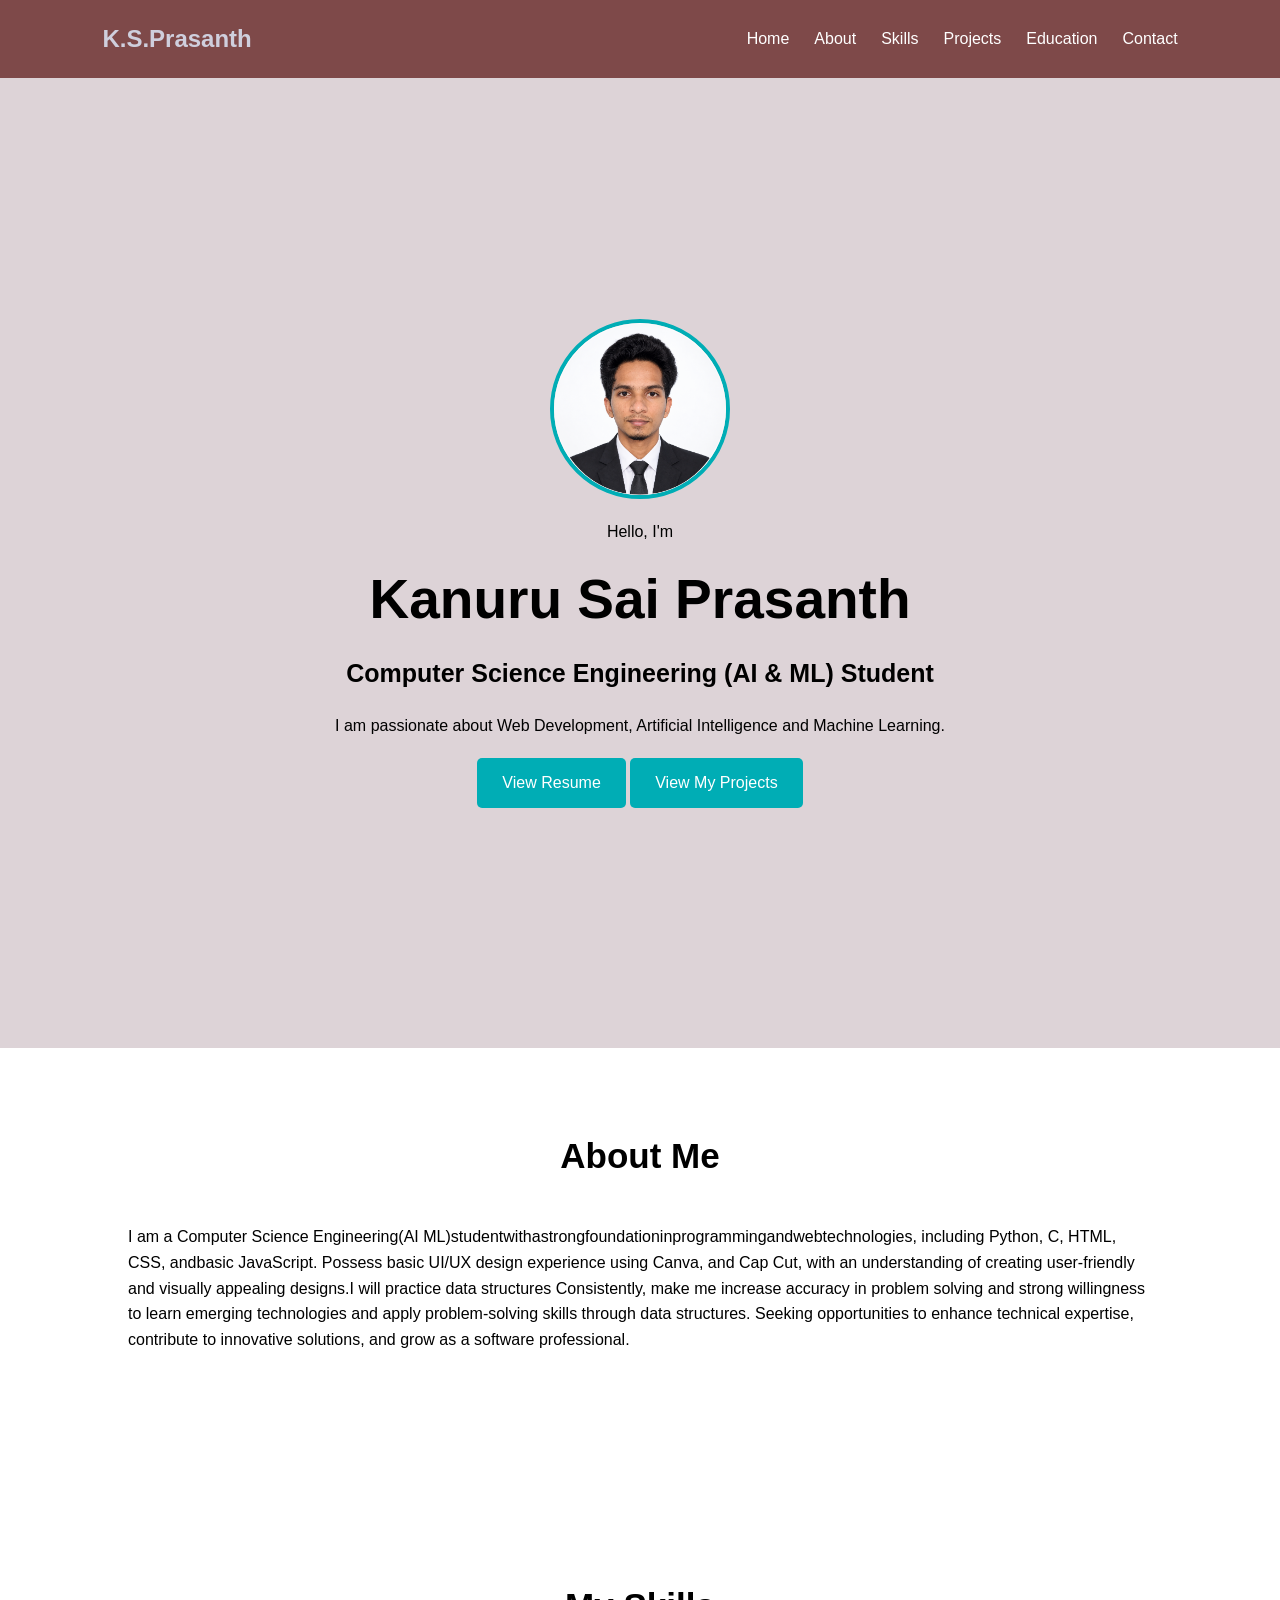
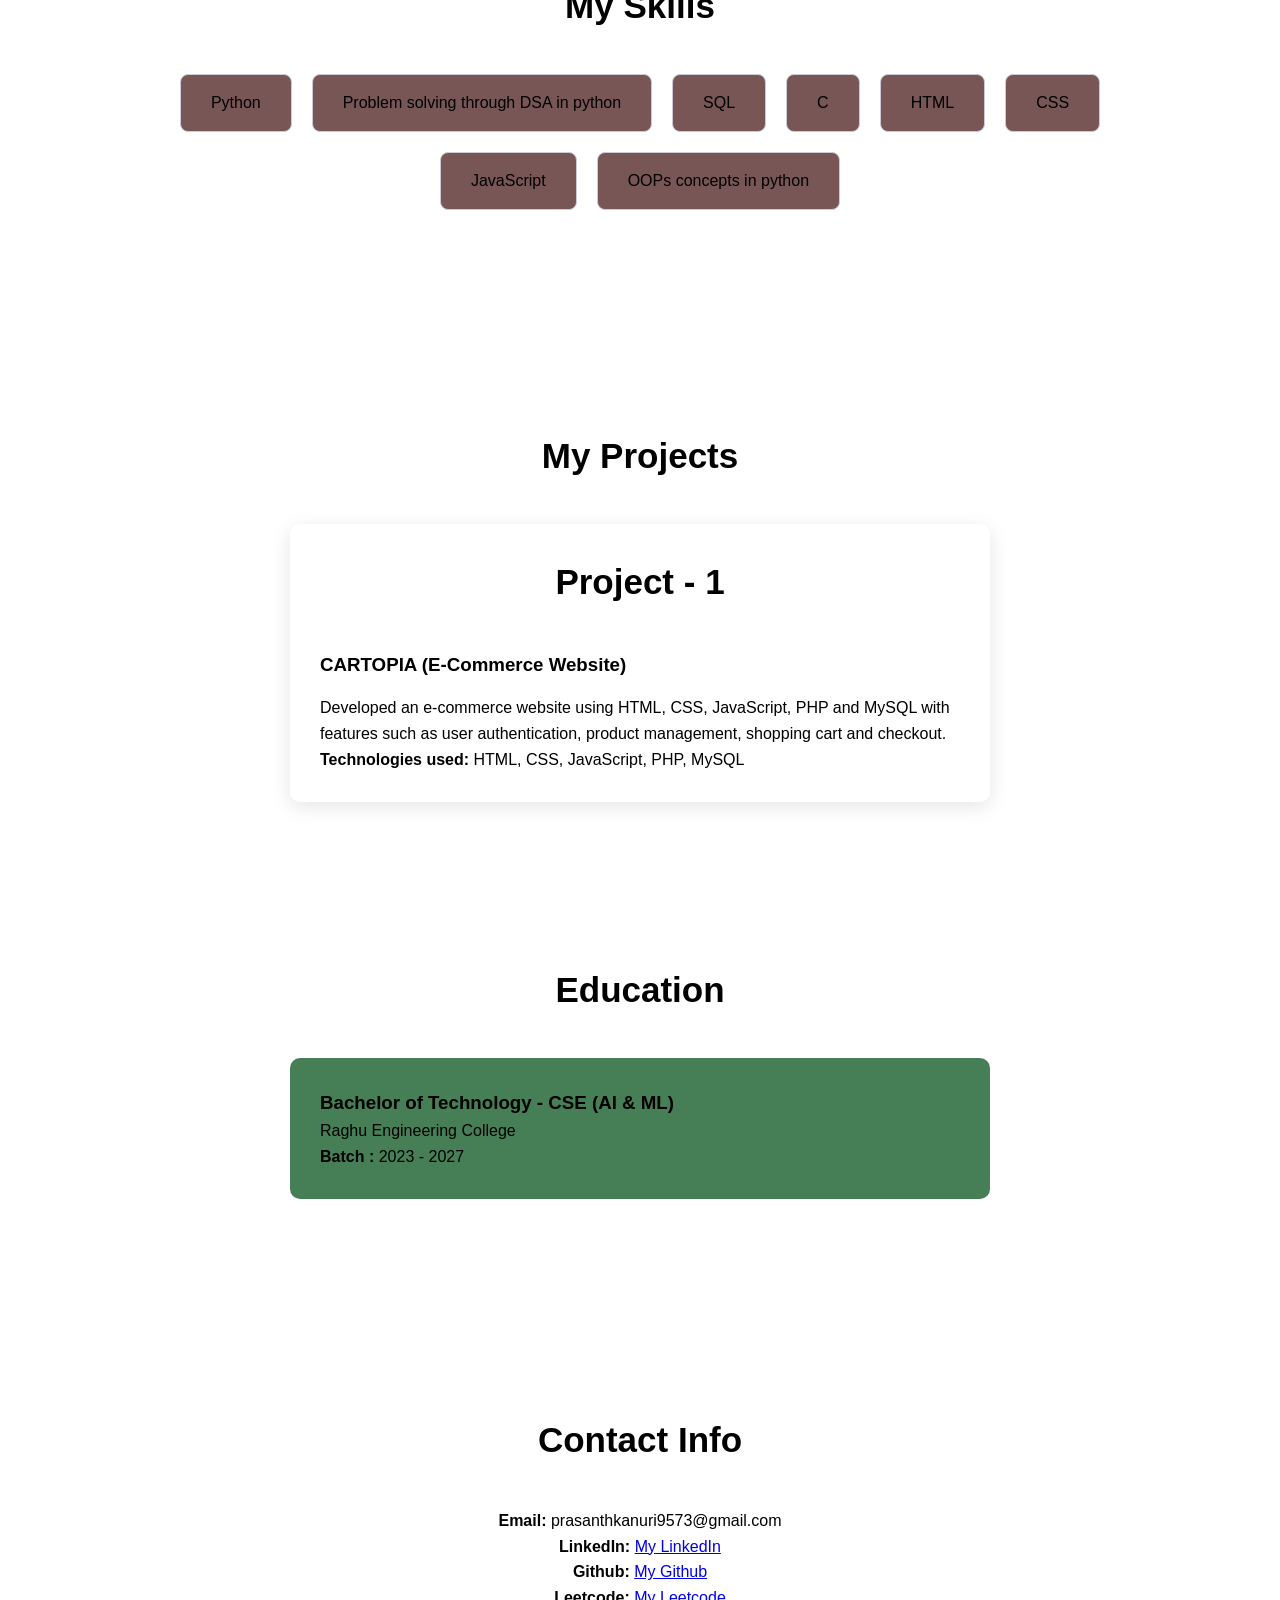
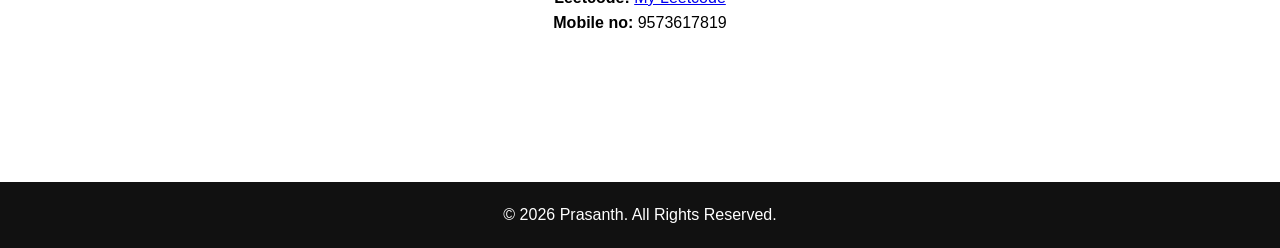
<file: index.html>
<!DOCTYPE html>
<html lang="en">

<head>
    <meta charset="UTF-8">
    <meta name="viewport" content="width=device-width, initial-scale=1.0">

    <title>Prasanth's Portfolio</title>

    <link rel="stylesheet" href="style.css">
</head>

<body>

    <!-- Navigation Bar -->
    <nav>
        <div class="logo">
            K.S.Prasanth
        </div>

        <div class="nav-links">
            <a href="#home">Home</a>
            <a href="#about">About</a>
            <a href="#skills">Skills</a>
            <a href="#projects">Projects</a>
            <a href="#education">Education</a>
            <a href="#contact">Contact</a>
        </div>
    </nav>


    <!-- Home Section -->
    <section id="home">

        <section id="home">

    <div class="home-content">

        <div class="profile-image">
            <img src="images/profile.png" alt="Prasanth">
        </div>

        <p>Hello, I'm</p>

        <h1>Kanuru Sai Prasanth</h1>

        <h2>Computer Science Engineering (AI & ML) Student</h2>

        <p>
            I am passionate about Web Development,
            Artificial Intelligence and Machine Learning.
        </p>
       <a href="#resume.pdf" class="btn">
           View Resume</a>
</a>

        <a href="#projects" class="btn">
            View My Projects
        </a>

    </div>

</section>

    </section>


    <!-- About Section -->
    <section id="about">

        <h2>About Me</h2>

        <p>
            I am a Computer Science Engineering(AI ML)studentwithastrongfoundationinprogrammingandwebtechnologies,
including Python, C, HTML, CSS, andbasic JavaScript. Possess basic UI/UX design experience using Canva, and Cap Cut, with
an understanding of creating user-friendly and visually appealing designs.I will practice data structures Consistently, make me
increase accuracy in problem solving and strong willingness to learn emerging technologies and apply problem-solving skills
through data structures. Seeking opportunities to enhance technical expertise, contribute to innovative solutions, and grow as
a software professional.
        </p>


    </section>


    <!-- Skills Section -->
    <section id="skills">

        <h2>My Skills</h2>

        <div class="skills-container">

            <div class="skill">
                Python
            </div>

            <div class="skill">
                Problem solving through DSA in python
            </div>

            <div class="skill">
                SQL
            </div>

            <div class="skill">
                C
            </div>

            <div class="skill">
                HTML
            </div>

            <div class="skill">
                CSS
            </div>

            <div class="skill">
                JavaScript
            </div>
            <div class="skill">
                OOPs concepts in python
            </div>

        </div>

    </section>


    <!-- Projects Section -->
    <section id="projects">

        <h2>My Projects</h2>

        <div class="project-card">
            <h2>Project - 1</h2>
            <h3>CARTOPIA (E-Commerce Website)</h3>

            <p>
                Developed an e-commerce website using HTML, CSS,
                JavaScript, PHP and MySQL with features such as
                user authentication, product management,
                shopping cart and checkout.
            </p>

            <p>
                <strong>Technologies used:</strong>
                HTML, CSS, JavaScript, PHP, MySQL
            </p>
        </div>


    </section>


    <!-- Education Section -->
    <section id="education">

        <h2>Education</h2>

        <div class="education-card">

            <h3>Bachelor of Technology - CSE (AI & ML)</h3>

            <p>
                Raghu Engineering College
            </p>

            <p>
                <strong>Batch :</strong> 2023 - 2027
            </p>

        </div>

    </section>


    <!-- Contact Section -->
    <section id="contact">

        <h2>Contact Info</h2>

        <p>
            <strong>Email:</strong> prasanthkanuri9573@gmail.com
        </p>

        <p>
    <strong>LinkedIn:</strong>
    <a href="https://www.linkedin.com/in/k-s-prashanth-95699b336" target="_blank">
        My LinkedIn
    </a>
</p>

        <p>
    <strong>Github:</strong>
    <a href="https://github.com/prasanthkanuri07" target="_blank">
        My Github
    </a>
</p>

        <p>
    <strong>Leetcode:</strong>
    <a href="https://leetcode.com/u/K-S-Prasanth/" target="_blank">
        My Leetcode
    </a>
</p>

        <p>
    <strong>Mobile no:</strong>
    9573617819
</p>

    </section>


    <footer>

        <p>
            © 2026 Prasanth. All Rights Reserved.
        </p>

    </footer>


    <script src="script.js"></script>

</body>

</html>
</file>
<file: style.css>
* {
    margin: 0;
    padding: 0;
    box-sizing: border-box;
}

html {
    scroll-behavior: smooth;
}

body {
    font-family: Arial, sans-serif;
    line-height: 1.6;
}


/* Navigation */

nav {
    display: flex;
    justify-content: space-between;
    align-items: center;

    padding: 20px 8%;

    background-color: #7e4949;

    color: rgb(207, 207, 221);

    position: sticky;
    top: 0;

    z-index: 1000;
}

.logo {
    font-size: 24px;
    font-weight: bold;
}

.nav-links {
    display: flex;
    gap: 25px;
}

.nav-links a {
    color: white;
    text-decoration: none;
}

.nav-links a:hover {
    color: #00adb5;
}


/* Home */

#home {
    min-height: 90vh;

    display: flex;
    justify-content: center;
    align-items: center;

    text-align: center;

    background-color: #ddd3d7;
}

.home-content h1 {
    font-size: 55px;
    margin: 10px 0;
}

.home-content h2 {
    font-size: 25px;
    margin-bottom: 20px;
}

.btn {
    display: inline-block;

    margin-top: 20px;

    padding: 12px 25px;

    background-color: #00adb5;

    color: white;

    text-decoration: none;

    border-radius: 5px;
}


/* Sections */

section {
    padding: 80px 10%;

    min-height: 50vh;
}

section h2 {
    text-align: center;

    margin-bottom: 40px;

    font-size: 35px;
}


/* Skills */

.skills-container {
    display: flex;

    justify-content: center;

    flex-wrap: wrap;

    gap: 20px;
}

.skill {
    padding: 15px 30px;

    border: 1px solid #cacad8;

    border-radius: 8px;

    background-color: #785656;
}


/* Projects */

.project-card {
    max-width: 700px;

    margin: auto;

    padding: 30px;

    border-radius: 10px;

    box-shadow: 0 5px 20px rgba(0, 0, 0, 0.1);
}

.project-card h3 {
    margin-bottom: 15px;
}


/* Education */

.education-card {
    max-width: 700px;

    margin: auto;

    padding: 30px;

    border-radius: 10px;

    background-color: #467e55;
}


/* Contact */

#contact {
    text-align: center;
}


/* Footer */

footer {
    padding: 20px;

    text-align: center;

    background-color: #111;

    color: white;
}

.profile-image {
    margin-bottom: 15px;
}

.profile-image img {
    width: 180px;
    height: 180px;
    object-fit: cover;
    border-radius: 50%;
    border: 4px solid #00adb5;
    display: block;
    margin: 0 auto 20px;
}
</file>
